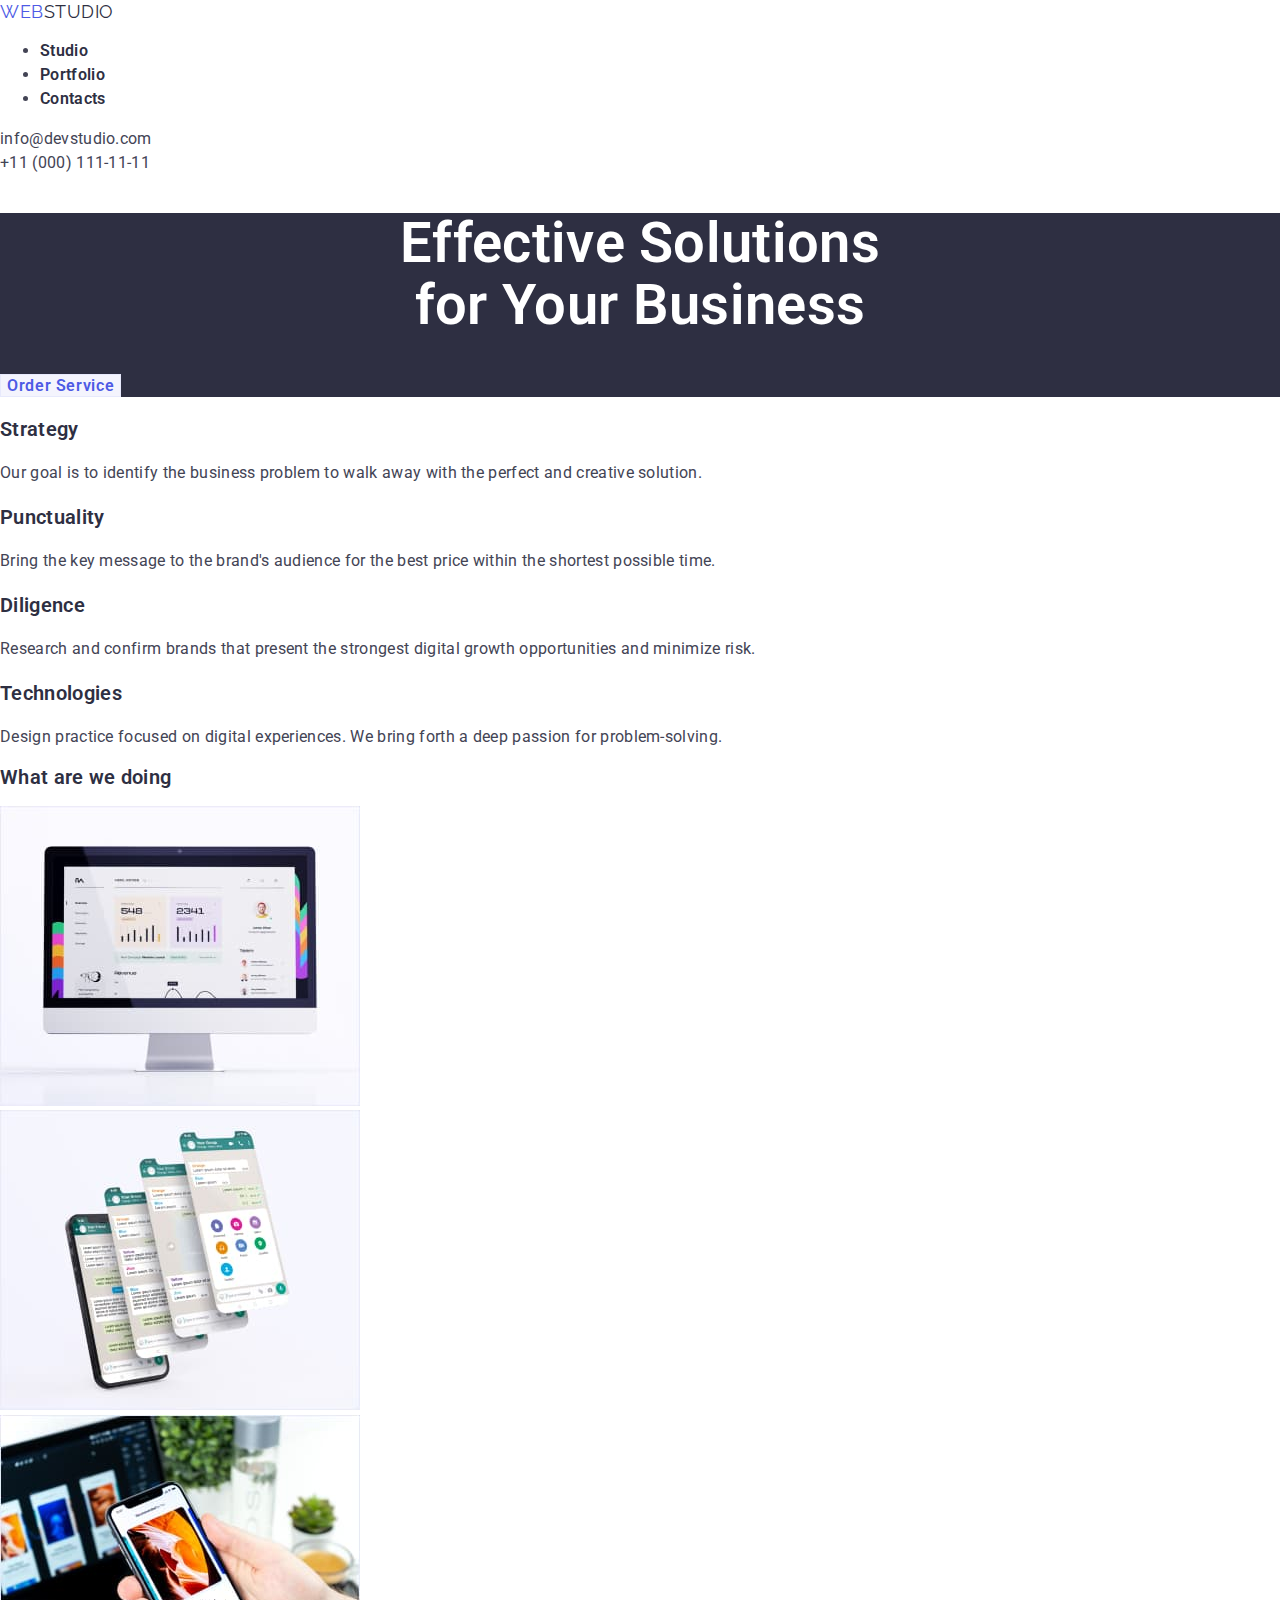
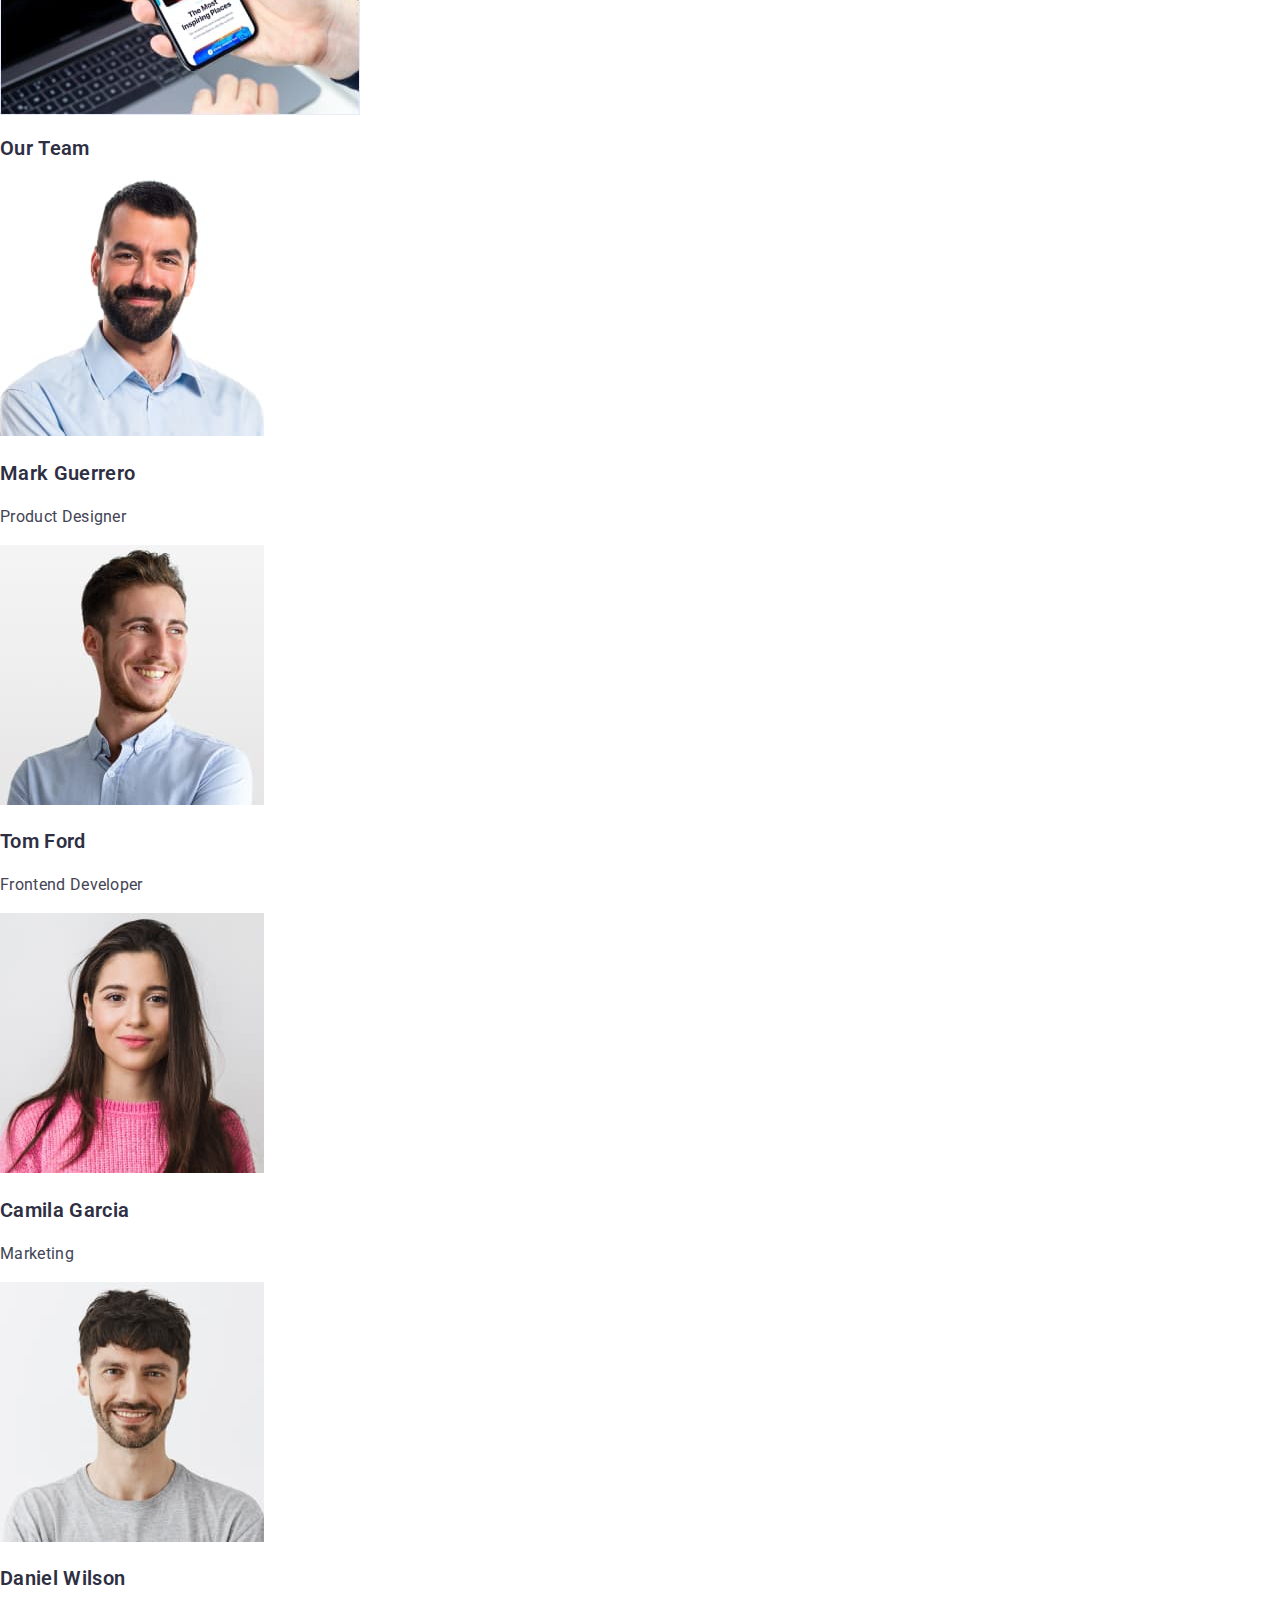
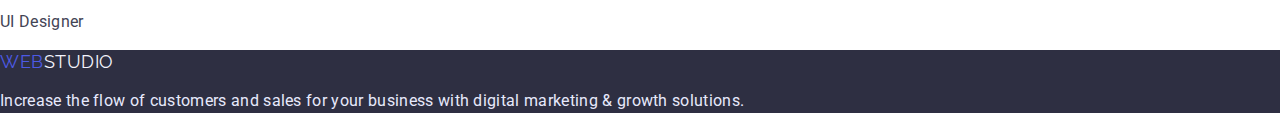
<file: index.html>
<!DOCTYPE html>
<html lang="en">
<head>
    <meta charset="UTF-8">
    <meta http-equiv="X-UA-Compatible" content="IE=edge">
    <meta name="viewport" content="width=device-width, initial-scale=1.0">
    <title>Studio</title>
    <link rel="stylesheet" href="https://cdnjs.cloudflare.com/ajax/libs/modern-normalize/1.1.0/modern-normalize.min.css">
    <link rel="preconnect" href="https://fonts.googleapis.com"><link rel="preconnect" href="https://fonts.gstatic.com" crossorigin><link href="https://fonts.googleapis.com/css2?family=Raleway:wght@700&family=Roboto:wght@400;500;700;900&display=swap" rel="stylesheet">
    <link rel="stylesheet" href="./css/styles.css">
</head>
<body>
    <header class="navigation">
        <div class="container">
            <nav class="nav-item-link">
                <a class="link logo" href="index.html"><span class="partlogo">Web</span>Studio</a>                    
                         <ul class="navigation-list">
                         <li><a class="link cite-nav" href="#">Studio</a></li>
                         <li><a class="link cite-nav"  href="./portfolio.html">Portfolio</a></li>
                         <li><a class="link cite-nav"  href="#">Contacts</a></li>
                         </ul>                         
        </nav> 
        <ul class="list">          
            <li><a class="link contacts"  href="mailto:info@devstudio.com">info@devstudio.com</a></li>
            <li><a class="link contacts"  href="tel:+110001111111">+11 (000) 111-11-11</a></li>      
        </ul>       
        </div>
    </header>
    <main>
        <section class="acquaintance">
            <div class="container">
            <h1 class="first-title">Effective Solutions <br> for Your Business</h1>
            <button class="link button" type="button">Order Service</button>   
            </div>         
        </section>
        <section>
            <div class="container">
            <h2 class="second-title" hidden>Company advantages</h2>
            <ul class="list">
                <li>
                    <h3 class="third-title">Strategy</h3>
                    <p class="text">Our goal is to identify the business 
                    problem to walk away with the perfect and creative solution. </p>
                </li>
                <li>
                    <h3 class="third-title">Punctuality</h3>
                    <p class="text">Bring the key message to the brand's audience for
                         the best price within the shortest possible time.</p>
                </li>
                <li>
                    <h3 class="third-title">Diligence</h3>
                    <p class="text">Research and confirm brands that present the strongest digital
                         growth opportunities and minimize risk.</p>
                </li>
                <li>
                    <h3 class="third-title">Technologies</h3>
                    <p class="text">Design practice focused on digital experiences.
                         We bring forth a deep passion for problem-solving.</p>
                </li>
            </ul>
        </div>
        </section>
        <section>
            
            <h2 class="second-title">What are we doing</h2>
            <div class="container">
            <ul class="list">
                <li><a  class="link"  href="#" aria-label="Development of desktop applications"><img src="./images/rectangle1.jpg" alt="monitor" width="360" height="300"></a></li> 
                <li><a  class="link"  href="#" aria-label="Mobile Application Development"><img src="./images/rectangle2.jpg" alt="monitor" width="360" height="300"></a></li>
                <li><a  class="link"  href="#" aria-label="Creation of design solutions"><img src="./images/rectangle3.jpg" alt="mobile phone in hand" width="360" height="300"></a></li>
            </ul>
            </div>
        </section>
        <section>
           
            <h2 class="second-title">Our Team</h2>
            <div class="container">
            <ul class="list">
                <li class="list-item">
                    <img src="./images/img.jpg" alt="Foto of Mark Guerrero" width="264" height="260">
                    <h3 class="third-title">Mark Guerrero</h3>
                    <p class="text">Product Designer</p>
                </li>
                <li>
                    <img src="./images/img2.jpg" alt="Foto of Tom Ford" width="264" height="260">
                    <h3 class="third-title">Tom Ford</h3>
                    <p class="text">Frontend Developer</p>
                </li>
                <li class="list-item">
                    <img src="./images/img3.jpg" alt="Foto of Camila Garcia" width="264" height="260">
                    <h3 class="third-title">Camila Garcia</h3>
                    <p class="text">Marketing</p>
                </li>
                <li class="list-item">
                    <img src="./images/img4.jpg" alt="Foto of Daniel Wilson" width="264" height="260">
                    <h3 class="third-title">Daniel Wilson</h3>
                    <p class="text">UI Designer</p>
                </li>
            </ul>
            </div>
        </section>
    </main>
    <footer class="footer">
        <a class="link logo footpartlogo" href="index.html"><span class="partlogo">Web</span>Studio</a>
        <p class="text foot-text">Increase the flow of customers and sales for your business with digital marketing & growth solutions.</p>
    </footer>
</body>
</html>
</file>
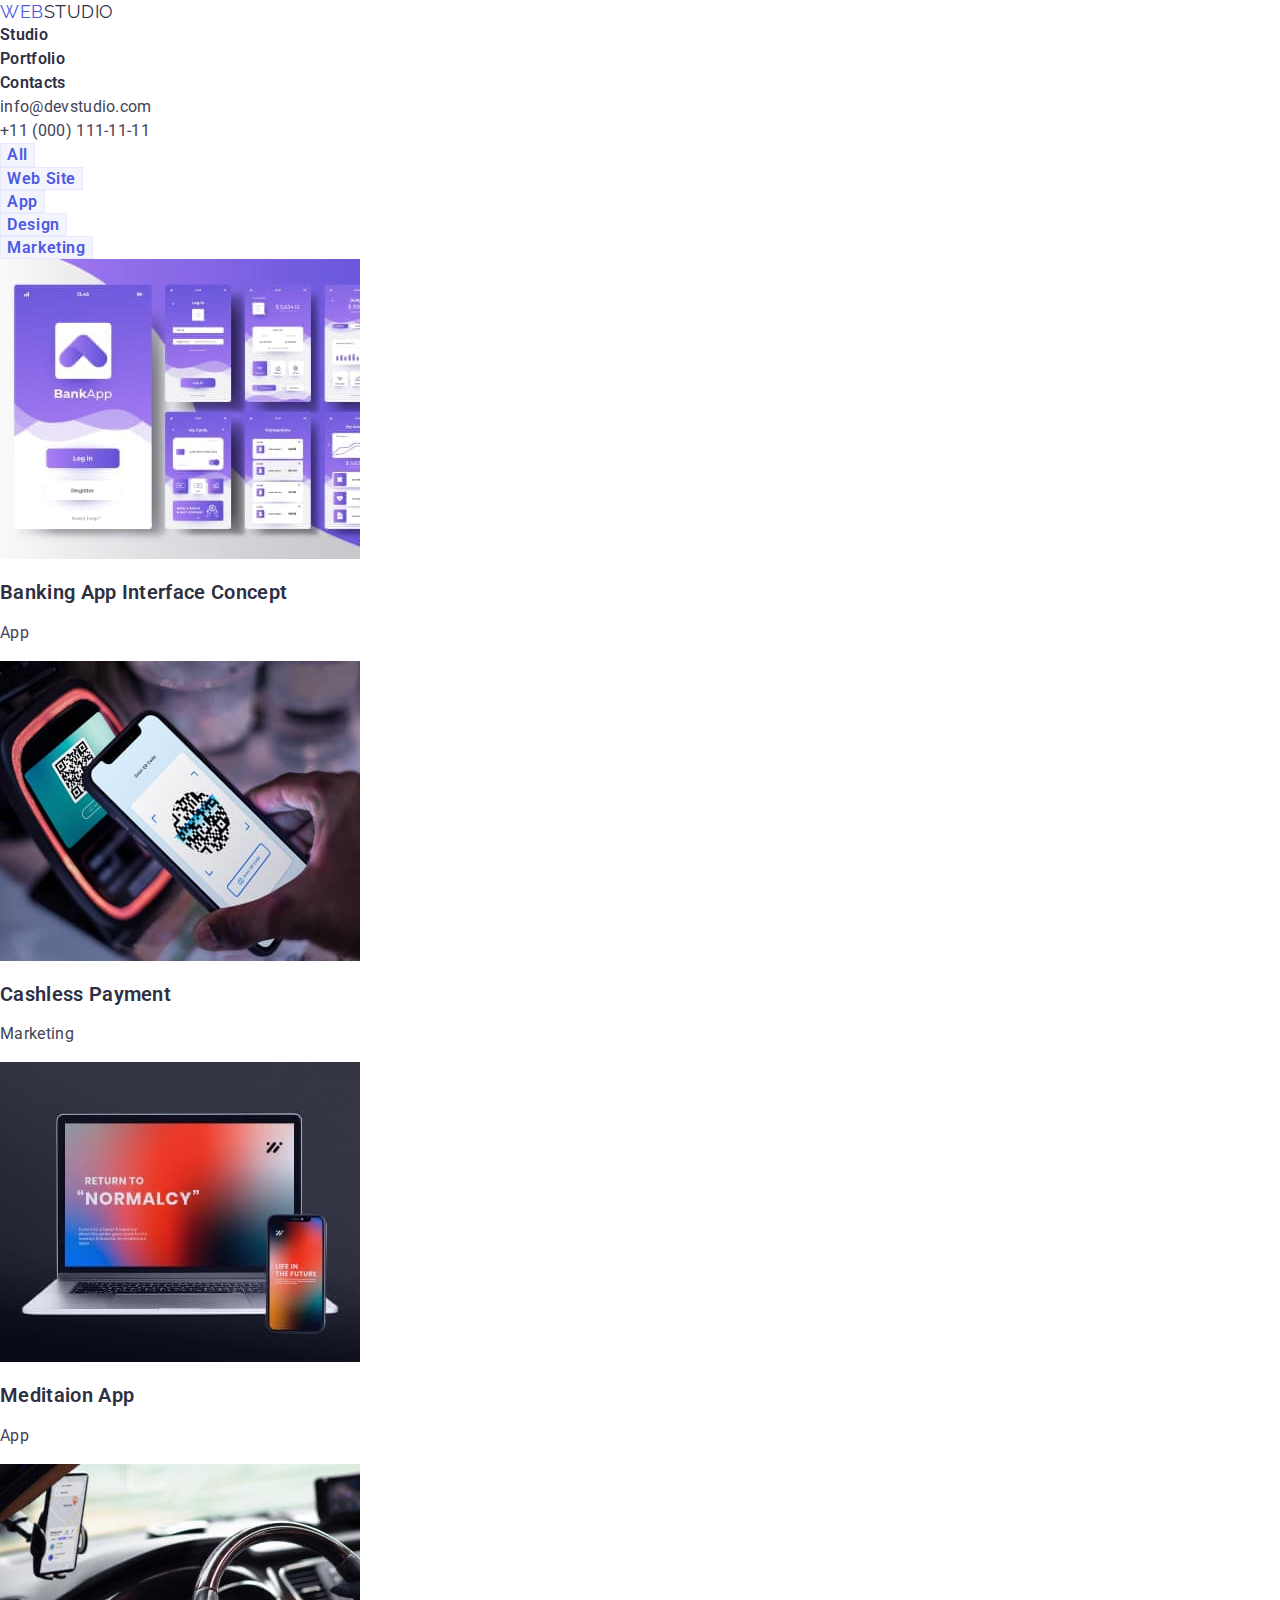
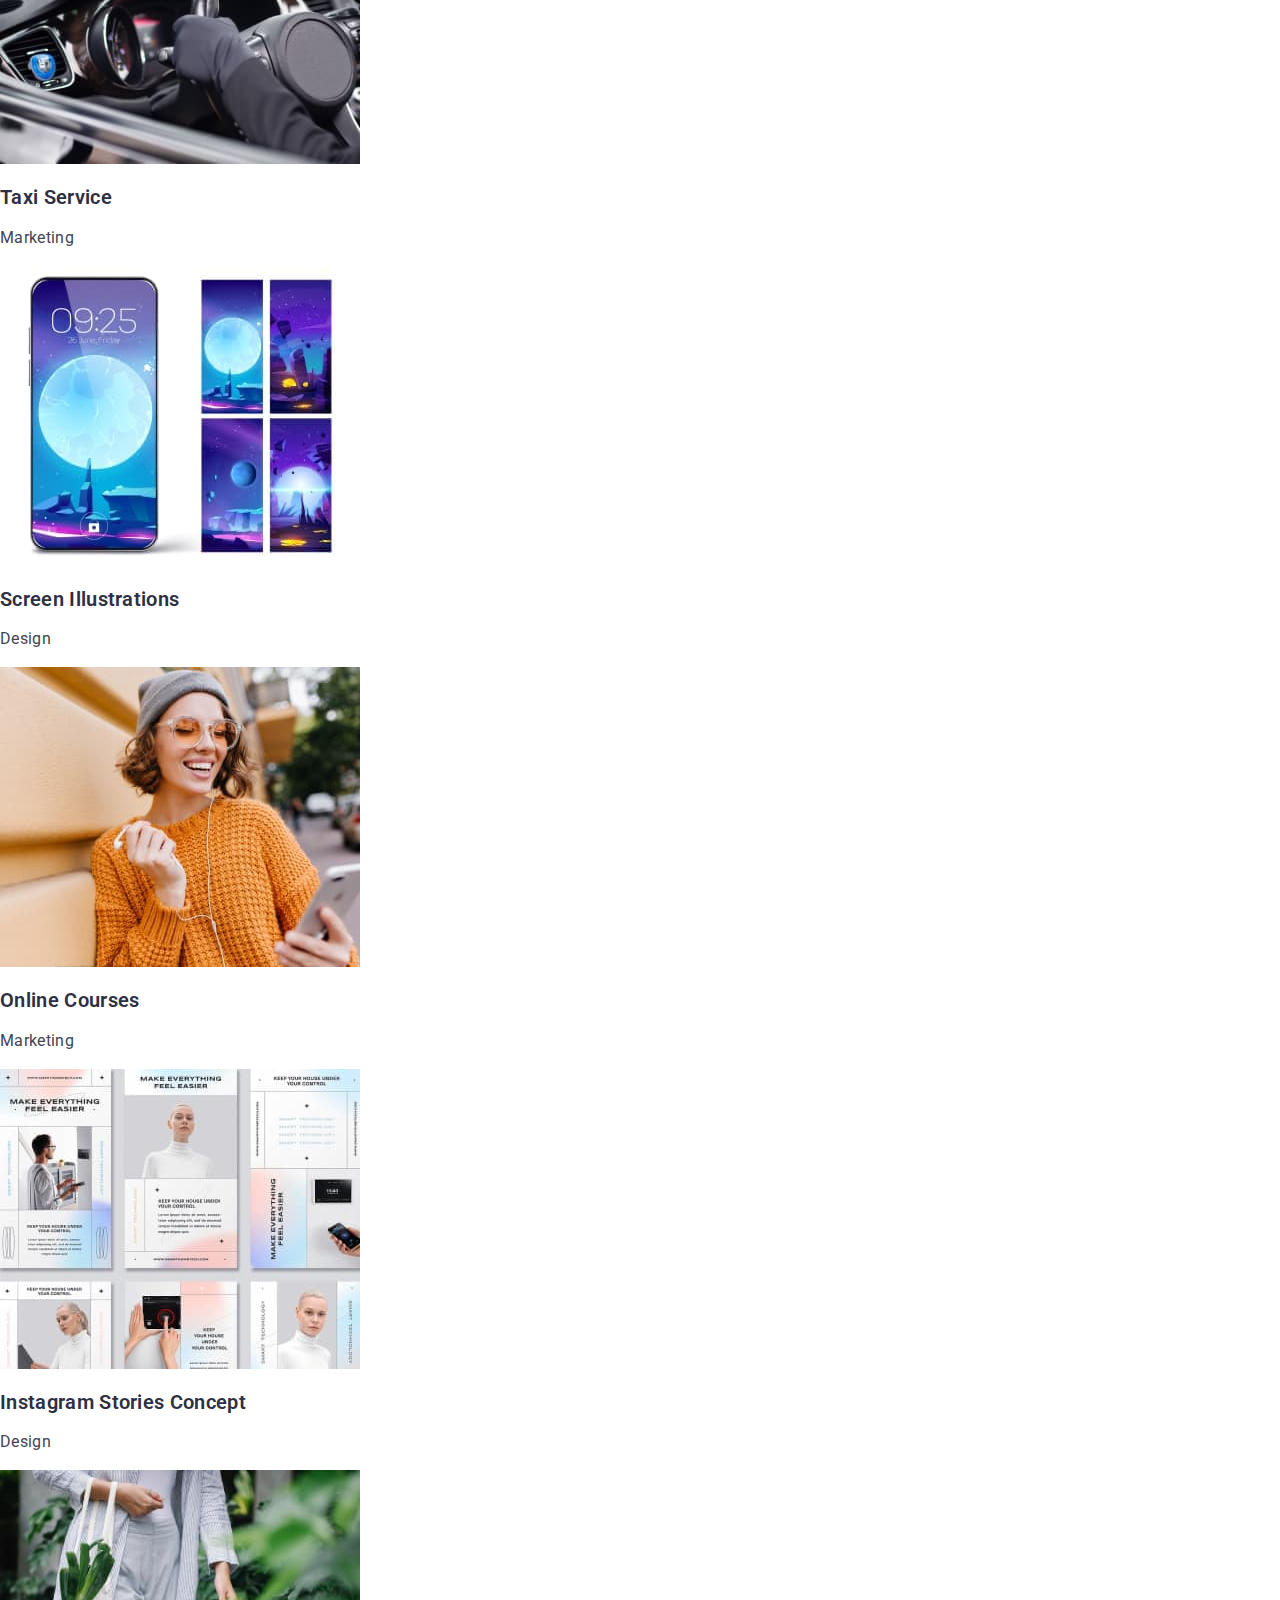
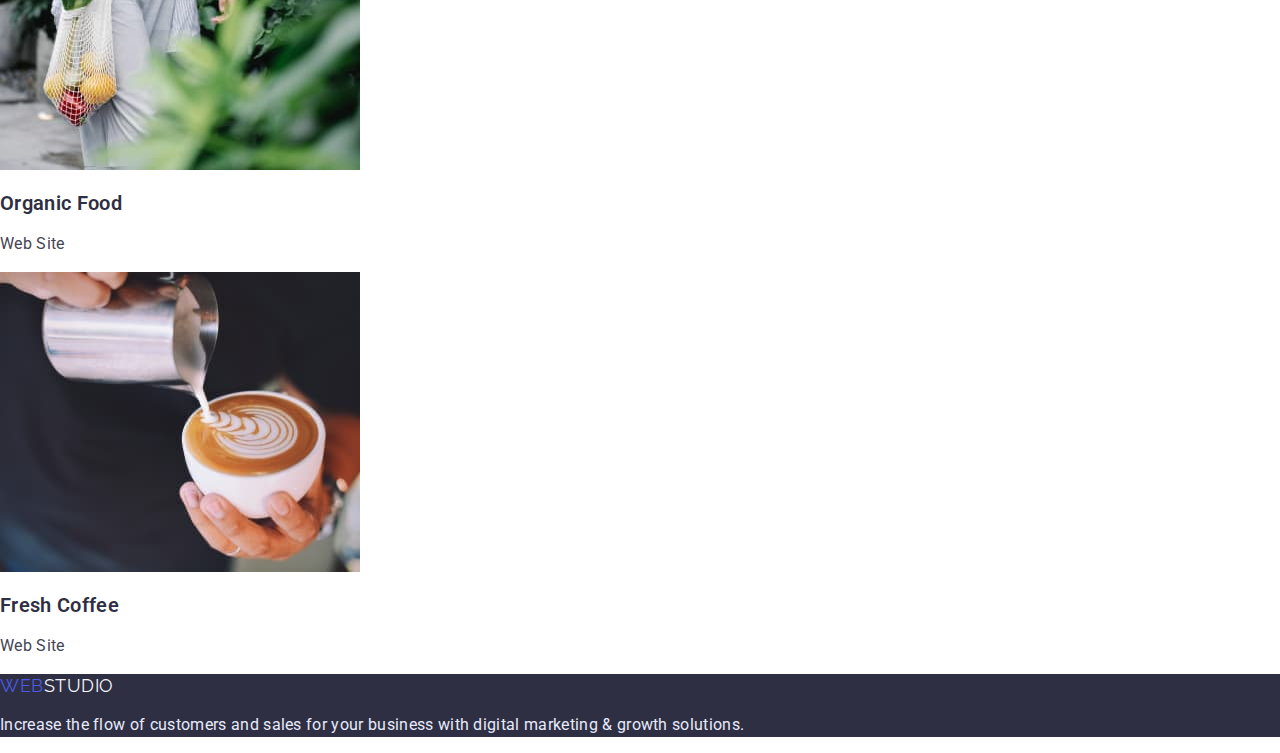
<file: portfolio.html>
<!DOCTYPE html>
<html lang="en">
<head>
    <meta charset="UTF-8">
    <meta http-equiv="X-UA-Compatible" content="IE=edge">
    <meta name="viewport" content="width=device-width, initial-scale=1.0">
    <title>Portfolio</title>
    <link rel="stylesheet" href="https://cdnjs.cloudflare.com/ajax/libs/modern-normalize/1.1.0/modern-normalize.min.css">
    <link rel="preconnect" href="https://fonts.googleapis.com"><link rel="preconnect" href="https://fonts.gstatic.com" crossorigin><link href="https://fonts.googleapis.com/css2?family=Raleway:wght@700&family=Roboto:wght@400;500;700;900&display=swap" rel="stylesheet">    
    <link rel="stylesheet" href="./css/styles.css">
</head>
<body>
    <header>
        <nav>
            <a class="link logo" href="index.html"><span class="partlogo">Web</span>Studio</a>
            <ul class="list">
                <li><a class="link cite-nav"  href="./index.html">Studio</a></li>
                <li><a class="link cite-nav"  href="#">Portfolio</a></li>
                <li><a class="link cite-nav"  href="#">Contacts</a></li>
            </ul>
        </nav>
        <ul class="list">
            <li><a class="link contacts"  href="mailto:info@devstudio.com">info@devstudio.com</a></li>
            <li><a class="link contacts"  href="tel:+110001111111">+11 (000) 111-11-11</a></li>
        </ul>
    </header>
    <main>
        <section>
            <h1 class="first-title" hidden>Examples of webstudio work</h1>
            <ul class="list">
                <li><button class="link button"  type="button">All</button></li>
                <li><button class="link button"  type="button">Web Site</button></li>
                <li><button class="link button"  type="button">App</button></li>
                <li><button class="link button"  type="button">Design</button></li>
                <li><button class="link button"  type="button">Marketing</button></li>
            </ul>
            <ul class="list">
                 <li>
                    <a class="link"  href="#"><img src="./images/img-1.jpg" alt="Banking App Interface Concept" width="360" height="300"></a>
                    <h2 class="second-title">Banking App Interface Concept</h2>
                    <p class="text">App</p>
                 </li>
                 <li>
                    <a class="link"  href="#"><img src="./images/img-2.jpg" alt="Cashless Payment" width="360" height="300"></a>
                    <h2 class="second-title">Cashless Payment</h2>
                    <p class="text">Marketing</p>
                 </li>
                 <li>
                    <a class="link"  href="#"><img src="./images/img-3.jpg" alt="Meditaion App" width="360" height="300"></a>
                    <h2 class="second-title">Meditaion App</h2>
                    <p class="text">App</p>
                 </li>
                  <li>
                    <a class="link"  href="#"><img src="./images/img-4.jpg" alt="Taxi Service" width="360" height="300"></a>
                    <h2 class="second-title">Taxi Service</h2>
                    <p class="text">Marketing</p>
                 </li>
                 <li>
                    <a class="link"  href="#"><img src="./images/img-5.jpg" alt="Screen Illustrations" width="360" height="300"></a>
                    <h2 class="second-title">Screen Illustrations</h2>
                    <p class="text">Design</p>
                 </li>
                 <li>
                   <a class="link"  href="#"><img src="./images/img-6.jpg" alt="Online Courses" width="360" height="300"></a>
                    <h2 class="second-title">Online Courses</h2>
                    <p class="text">Marketing</p>
                 </li>            
                 <li>
                   <a class="link"  href="#"><img src="./images/img-7.jpg" alt="Instagram Stories Concept" width="360" height="300"></a>
                   <h2 class="second-title">Instagram Stories Concept</h2>
                   <p class="text">Design</p>
                 </li>
                 <li>
                    <a class="link"  href="#"><img src="./images/img-8.jpg" alt="Organic Food" width="360" height="300"></a>
                    <h2 class="second-title">Organic Food</h2>
                    <p class="text">Web Site</p>
                 </li>
                 <li>
                    <a class="link"  href="#"><img src="./images/img-9.jpg" alt="Fresh Coffee" width="360" height="300"></a>
                    <h2 class="second-title">Fresh Coffee</h2>
                    <p class="text">Web Site</p>
                 </li>            
           </ul>
        </section>
    </main>
    <footer class="footer">
        <a class="link logo footpartlogo" href="index.html"><span class="partlogo">Web</span>Studio</a>
        <p class="text foot-text">Increase the flow of customers and sales for your business with digital marketing & growth solutions.</p>
    </footer>
</body>
</html>
</file>
<file: css/styles.css>
html {
  box-sizing: border-box;
}

*,
*::before,
*::after {
  box-sizing: inherit;
}

:root {
    --primary-text-color: #434455;
    --title-text-color: #2E2F42;
    --accent-color:#4D5AE5;
    --primary-white-color: #ffffff;
    --first-complementary-color:#F4F4FD;
    --second-complementary-color:#E7E9FC;
    --main-font-size:16px;
 }
 /*----------*/



  body{
    background-color:var(--primary-white-color);
    color: var(--primary-text-color);
    font-family:Roboto,sans-serif;
    letter-spacing: 0.02em;
 
  }

  /*-----------*/

  .logo{
    color: var(--title-text-color);
    font-family:Raleway, sans-serif;
    font-size: 18px;
    line-height: 1.3;
    letter-spacing: 0.03em;
    text-transform: uppercase;
  }
  .partlogo{
    color: var(--accent-color);
  }

  /*-------------*/

  .footpartlogo{
    color: var(--first-complementary-color);
  }

  /*--------------*/

  .cite-nav{
    color: var(--title-text-color);
    font-weight: 600;
    font-size:var(--main-font-size);
    line-height: 1.5;
  }
  /*-------------*/

  .contacts{
    color: var(--primary-text-color);
    font-size:var(--main-font-size);
    line-height: 1.5;
  }
  .link:hover,
  .link:focus{
     color:var(--accent-color);
  }
  .link{
    text-decoration: none;
  }
  .acquaintance{
   background-color:var(--title-text-color);
  }
  .list{
   padding: 0;
   margin: 0;
   list-style: none;

  }
  .button{
    color: var(--accent-color);
    background-color:var(--first-complementary-color) ;
    border: 1px solid var(--second-complementary-color);
    font-family: inherit;
    font-weight: 600;
    font-size:var(--main-font-size);
    line-height: 1.2;
    display: flex;
    align-items: center;
    letter-spacing: 0.04em;
    cursor: pointer;
    /*display: inline-block;
    border-radiusn: 6px;
    padding: 11px 34 px;
    text-decoration: none; 
    border: 1px solid transparent;*/

  }
  .button:hover,
  .button:focus{
    color: var(--primary-white-color);
    background-color:var(--accent-color);
  }
  /*------------------*/

  .first-title{
    color: var(--primary-white-color);
    font-weight: 600;
    font-size: 56px;
    line-height: 1.1;
    text-align: center;
  }

  /*-------------------*/

 .second-title,
 .third-title{
    color: var(--title-text-color);
    font-weight: 600;
    font-size: 20px;
    line-height: 1.2;
 }
 .text{
    font-size:var(--main-font-size);
    line-height: 1.5;
 }

 /*----------------*/
 
 .foot-text{
    color: var(--second-complementary-color);
 }
 .footer{
     background-color:var(--title-text-color);
 }
</file>
